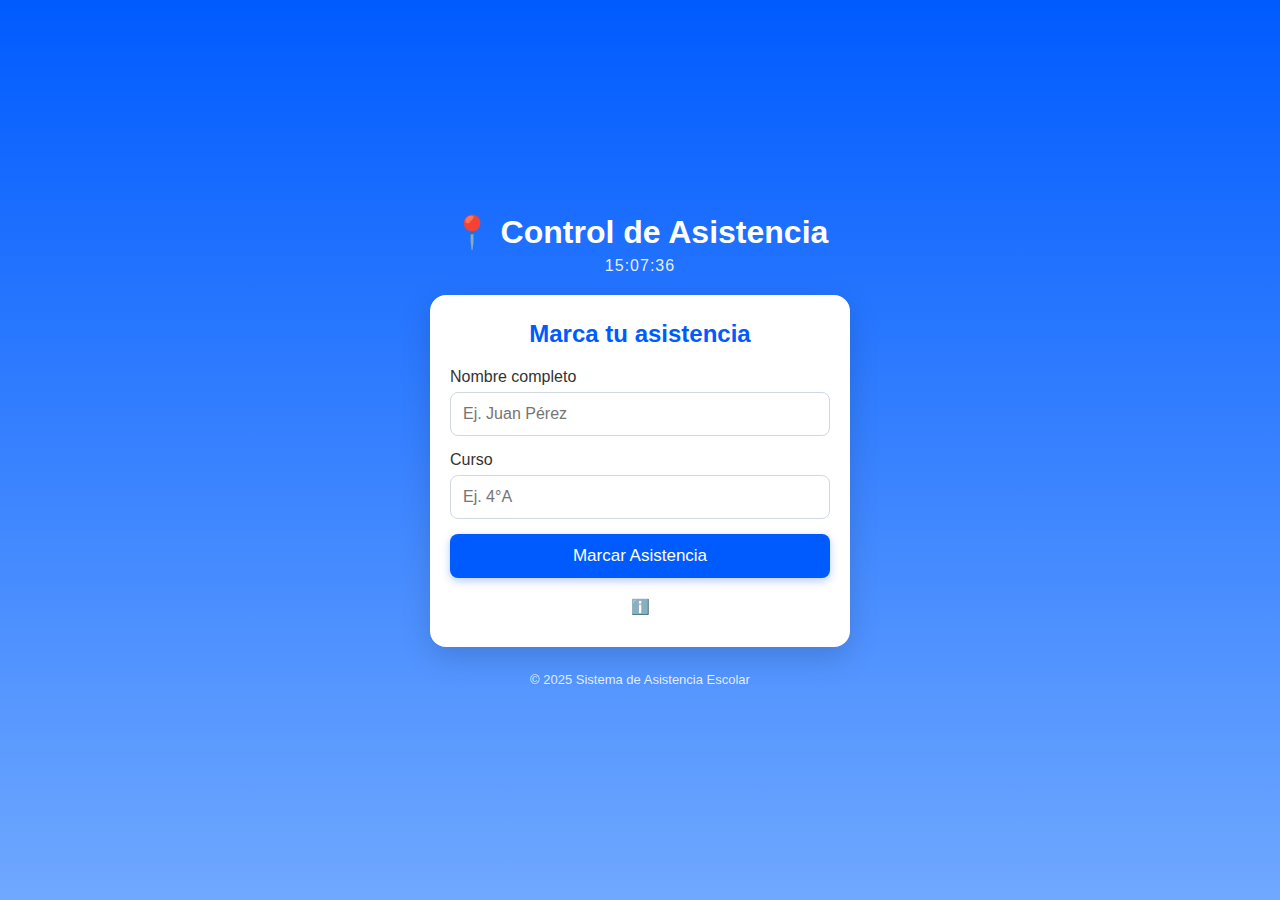
<file: index.html>
<!DOCTYPE html>
<html lang="es">
<head>
  <meta charset="UTF-8" />
  <meta name="viewport" content="width=device-width, initial-scale=1.0" />
  <title>Asistencia</title>
  <link rel="stylesheet" href="style.css" />
</head>
<body>
  <div class="app-wrapper">
    <header class="app-header">
      <h1>📍 Control de Asistencia</h1>
      <p id="clock">--:--:--</p>
    </header>

    <main class="card">
      <h2>Marca tu asistencia</h2>
      <form id="asistenciaForm">
        <div class="input-group">
          <label for="nombre">Nombre completo</label>
          <input type="text" id="nombre" placeholder="Ej. Juan Pérez" required />
        </div>

        <div class="input-group">
          <label for="curso">Curso</label>
          <input type="text" id="curso" placeholder="Ej. 4°A" required />
        </div>

        <button type="submit" class="btn-primary">Marcar Asistencia</button>
      </form>

      <div id="status" class="status-message"></div>
    </main>

    <footer>
      <p>© 2025 Sistema de Asistencia Escolar</p>
    </footer>
  </div>

  <script src="user.js"></script>
  <script>
    // Reloj en tiempo real
    function updateClock() {
      const now = new Date();
      const h = String(now.getHours()).padStart(2, "0");
      const m = String(now.getMinutes()).padStart(2, "0");
      const s = String(now.getSeconds()).padStart(2, "0");
      document.getElementById("clock").textContent = `${h}:${m}:${s}`;
    }
    setInterval(updateClock, 1000);
    updateClock();
  </script>
</body>
</html>
</file>
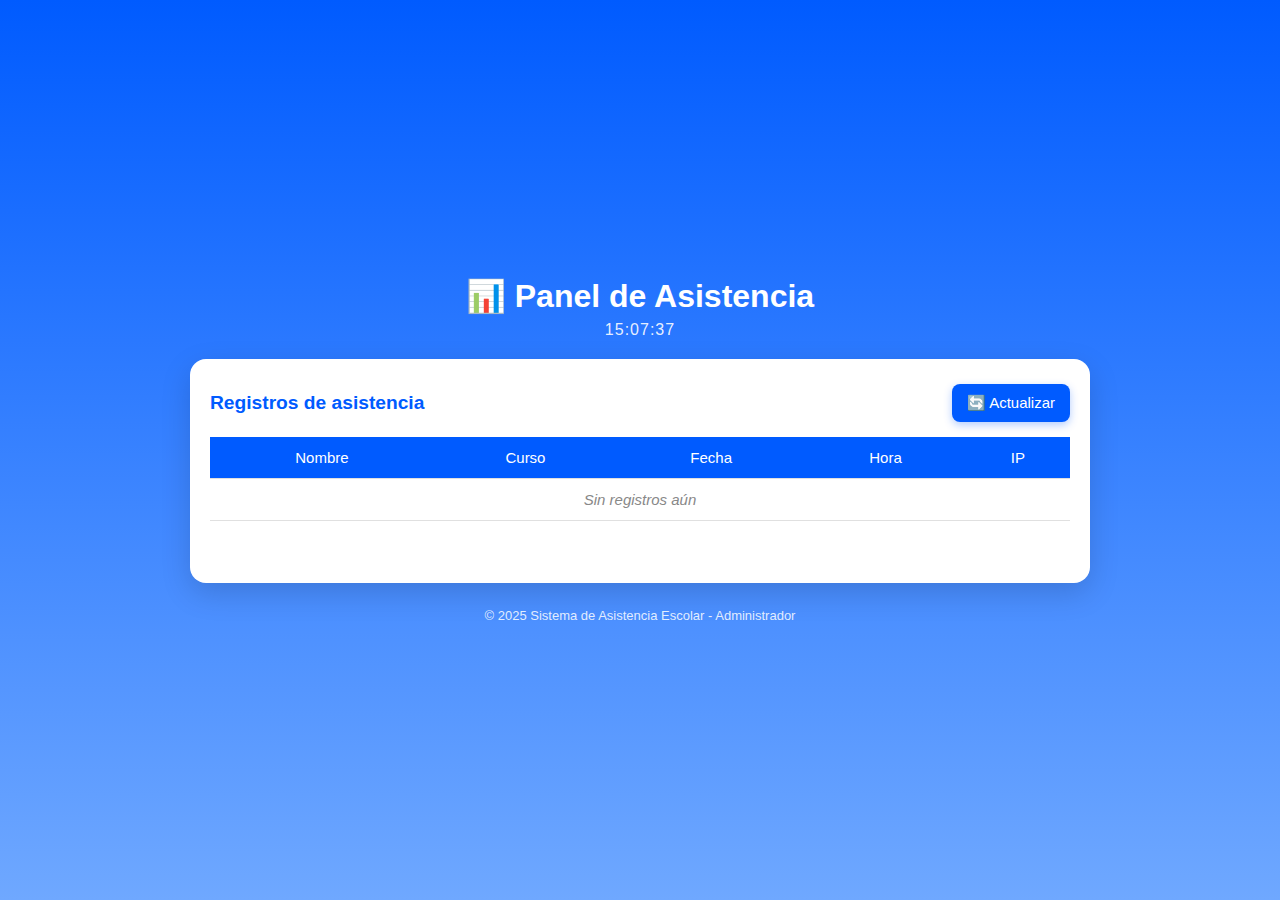
<file: admin.html>
<!DOCTYPE html>
<html lang="es">
<head>
  <meta charset="UTF-8" />
  <meta name="viewport" content="width=device-width, initial-scale=1.0" />
  <title>Panel de Administración</title>
  <link rel="stylesheet" href="admin.css" />
</head>
<body>
  <div class="app-wrapper">
    <header class="app-header">
      <h1>📊 Panel de Asistencia</h1>
      <p id="clock">--:--:--</p>
    </header>

    <main class="card">
      <div class="toolbar">
        <h2>Registros de asistencia</h2>
        <button id="refreshBtn" class="btn-refresh">🔄 Actualizar</button>
      </div>

      <table id="asistenciasTable">
        <thead>
          <tr>
            <th>Nombre</th>
            <th>Curso</th>
            <th>Fecha</th>
            <th>Hora</th>
            <th>IP</th>
          </tr>
        </thead>
        <tbody>
          <tr><td colspan="5" class="no-data">Sin registros aún</td></tr>
        </tbody>
      </table>

      <div id="status" class="status-message"></div>
    </main>

    <footer>
      <p>© 2025 Sistema de Asistencia Escolar - Administrador</p>
    </footer>
  </div>

  <script src="admin.js"></script>
  <script>
    // Reloj en tiempo real
    function updateClock() {
      const now = new Date();
      const h = String(now.getHours()).padStart(2, "0");
      const m = String(now.getMinutes()).padStart(2, "0");
      const s = String(now.getSeconds()).padStart(2, "0");
      document.getElementById("clock").textContent = `${h}:${m}:${s}`;
    }
    setInterval(updateClock, 1000);
    updateClock();
  </script>
</body>
</html>
</file>
<file: style.css>
/* 🎨 RESET Y BASE */
* {
  box-sizing: border-box;
  margin: 0;
  padding: 0;
}

body {
  font-family: 'Poppins', Arial, sans-serif;
  background: linear-gradient(180deg, #005bff 0%, #6fa8ff 100%);
  color: #333;
  min-height: 100vh;
  display: flex;
  justify-content: center;
  align-items: center;
}

/* 🧭 ESTRUCTURA PRINCIPAL */
.app-wrapper {
  width: 100%;
  max-width: 420px;
  margin: 20px;
  text-align: center;
}

.app-header h1 {
  color: #fff;
  font-weight: 600;
  margin-bottom: 6px;
}

#clock {
  font-size: 1rem;
  color: rgba(255, 255, 255, 0.9);
  letter-spacing: 1px;
}

/* 💳 TARJETA CENTRAL */
.card {
  background: #fff;
  border-radius: 16px;
  padding: 25px 20px;
  margin-top: 20px;
  box-shadow: 0 10px 30px rgba(0, 0, 0, 0.15);
  animation: fadeIn 0.6s ease;
}

.card h2 {
  color: #005bff;
  font-weight: 600;
  margin-bottom: 20px;
}

/* 🔤 INPUTS */
.input-group {
  text-align: left;
  margin-bottom: 15px;
}

.input-group label {
  font-weight: 500;
  display: block;
  margin-bottom: 6px;
  color: #333;
}

.input-group input {
  width: 100%;
  padding: 12px;
  font-size: 16px;
  border-radius: 8px;
  border: 1.5px solid #cfd8e3;
  transition: border-color 0.3s;
}

.input-group input:focus {
  border-color: #005bff;
  outline: none;
}

/* 🔘 BOTÓN */
.btn-primary {
  width: 100%;
  background: #005bff;
  color: #fff;
  border: none;
  padding: 12px;
  font-size: 17px;
  border-radius: 8px;
  cursor: pointer;
  transition: 0.3s ease;
  box-shadow: 0 3px 8px rgba(0, 91, 255, 0.3);
}

.btn-primary:hover {
  background: #0042c4;
  box-shadow: 0 4px 12px rgba(0, 66, 196, 0.4);
}

.btn-primary:active {
  transform: scale(0.98);
}

/* 🧾 ESTADO */
.status-message {
  margin-top: 20px;
  font-size: 15px;
  min-height: 24px;
  font-weight: 500;
  transition: color 0.3s;
}

.status-message::before {
  content: "ℹ️ ";
}

.status-message.success {
  color: #00994d;
}

.status-message.error {
  color: #d90000;
}

footer {
  margin-top: 25px;
  font-size: 13px;
  color: rgba(255, 255, 255, 0.85);
}

/* ✨ ANIMACIONES */
@keyframes fadeIn {
  from { opacity: 0; transform: translateY(15px); }
  to { opacity: 1; transform: translateY(0); }
}
</file>
<file: admin.css>
/* 🎨 RESET Y BASE */
* {
  box-sizing: border-box;
  margin: 0;
  padding: 0;
}

body {
  font-family: 'Poppins', Arial, sans-serif;
  background: linear-gradient(180deg, #005bff 0%, #6fa8ff 100%);
  color: #333;
  min-height: 100vh;
  display: flex;
  justify-content: center;
  align-items: center;
}

.app-wrapper {
  width: 100%;
  max-width: 900px;
  margin: 20px;
  text-align: center;
}

.app-header h1 {
  color: #fff;
  font-weight: 600;
  margin-bottom: 6px;
}

#clock {
  font-size: 1rem;
  color: rgba(255, 255, 255, 0.9);
  letter-spacing: 1px;
}

/* 💳 TARJETA CENTRAL */
.card {
  background: #fff;
  border-radius: 16px;
  padding: 25px 20px;
  margin-top: 20px;
  box-shadow: 0 10px 30px rgba(0, 0, 0, 0.15);
  animation: fadeIn 0.6s ease;
}

/* 🔧 TOOLBAR */
.toolbar {
  display: flex;
  justify-content: space-between;
  align-items: center;
  margin-bottom: 15px;
  flex-wrap: wrap;
}

.toolbar h2 {
  color: #005bff;
  font-weight: 600;
  font-size: 1.2rem;
}

.btn-refresh {
  background: #005bff;
  color: #fff;
  border: none;
  padding: 10px 15px;
  font-size: 15px;
  border-radius: 8px;
  cursor: pointer;
  transition: all 0.3s ease;
  box-shadow: 0 3px 8px rgba(0, 91, 255, 0.3);
}

.btn-refresh:hover {
  background: #0042c4;
  transform: scale(1.05);
}

.btn-refresh:active {
  transform: scale(0.97);
}

/* 📊 TABLA */
table {
  width: 100%;
  border-collapse: collapse;
  margin-top: 10px;
  font-size: 15px;
  overflow-x: auto;
}

th, td {
  padding: 12px 10px;
  text-align: center;
  border-bottom: 1px solid #e0e0e0;
}

th {
  background-color: #005bff;
  color: white;
  font-weight: 500;
}

tr:nth-child(even) {
  background-color: #f8f9fb;
}

tr:hover {
  background-color: #eaf1ff;
}

.no-data {
  text-align: center;
  color: #888;
  font-style: italic;
}

/* 🧾 ESTADO */
.status-message {
  margin-top: 15px;
  font-size: 15px;
  min-height: 22px;
  font-weight: 500;
}

.status-message.success {
  color: #00994d;
}

.status-message.error {
  color: #d90000;
}

/* 🦶 FOOTER */
footer {
  margin-top: 25px;
  font-size: 13px;
  color: rgba(255, 255, 255, 0.85);
}

/* ✨ ANIMACIONES */
@keyframes fadeIn {
  from { opacity: 0; transform: translateY(15px); }
  to { opacity: 1; transform: translateY(0); }
}

/* 📱 RESPONSIVO */
@media (max-width: 600px) {
  th, td {
    font-size: 13px;
    padding: 8px;
  }
  .toolbar {
    flex-direction: column;
    gap: 10px;
  }
}
</file>
